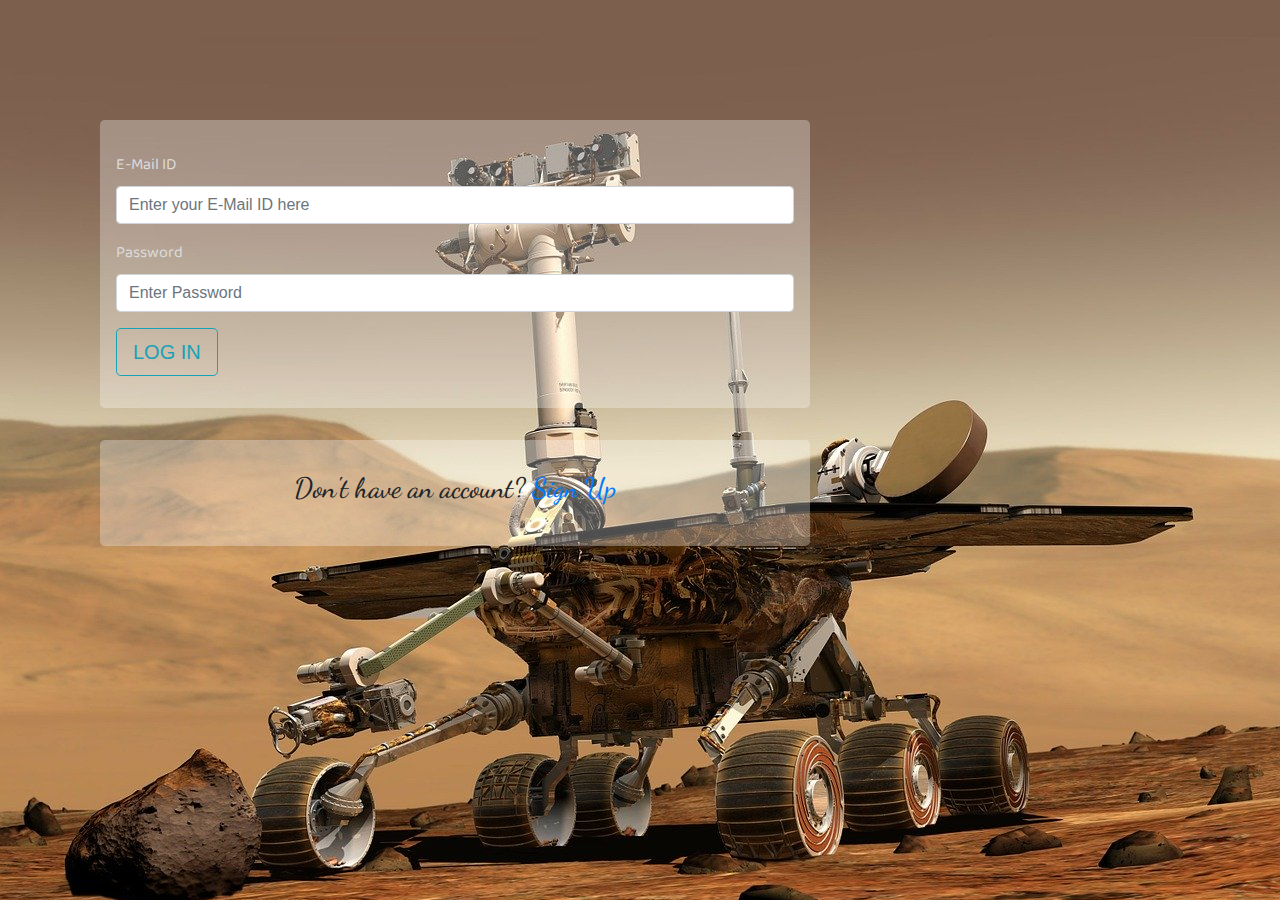
<file: TASK-1/login.html>
<!DOCTYPE html>
<html>
<head>
	<title>LOG IN</title>
	<link rel="stylesheet" type="text/css" href="style.css">
	<link rel="stylesheet" type="text/css" href="bootstrap.css">
</head>
<body id="login">
	<br><br><br><br><br>
	<div class="container">
		<div class="col"></div>
		<div class="col-8">
      		<div class="jumbotron-login">
			<form>
				  <div class="form-group">
				    <label for="email" class="text">E-Mail ID</label>
				    <input type="email" class="form-control" id="email-login" placeholder="Enter your E-Mail ID here" required="Please enter your E-Mail ID.">
				  </div>
				  <div class="form-group">
				    <label for="Password3" class="text">Password</label>
				    <input type="password" class="form-control" id="password3" placeholder="Enter Password" required="Please enter password.">
				  </div>
				  <div>
				  	<button type="submit" class="btn btn-outline-info btn-lg">LOG IN</button>
				  </div>
			</form>
			</div>
			<div class="jumbotron-login">
				<h3>Don't have an account? <a href="register.html"> Sign Up</a></h3>
			</div>	
    	</div>
    	<div class="col"></div>
	</div>
</body>
</html>
</file>
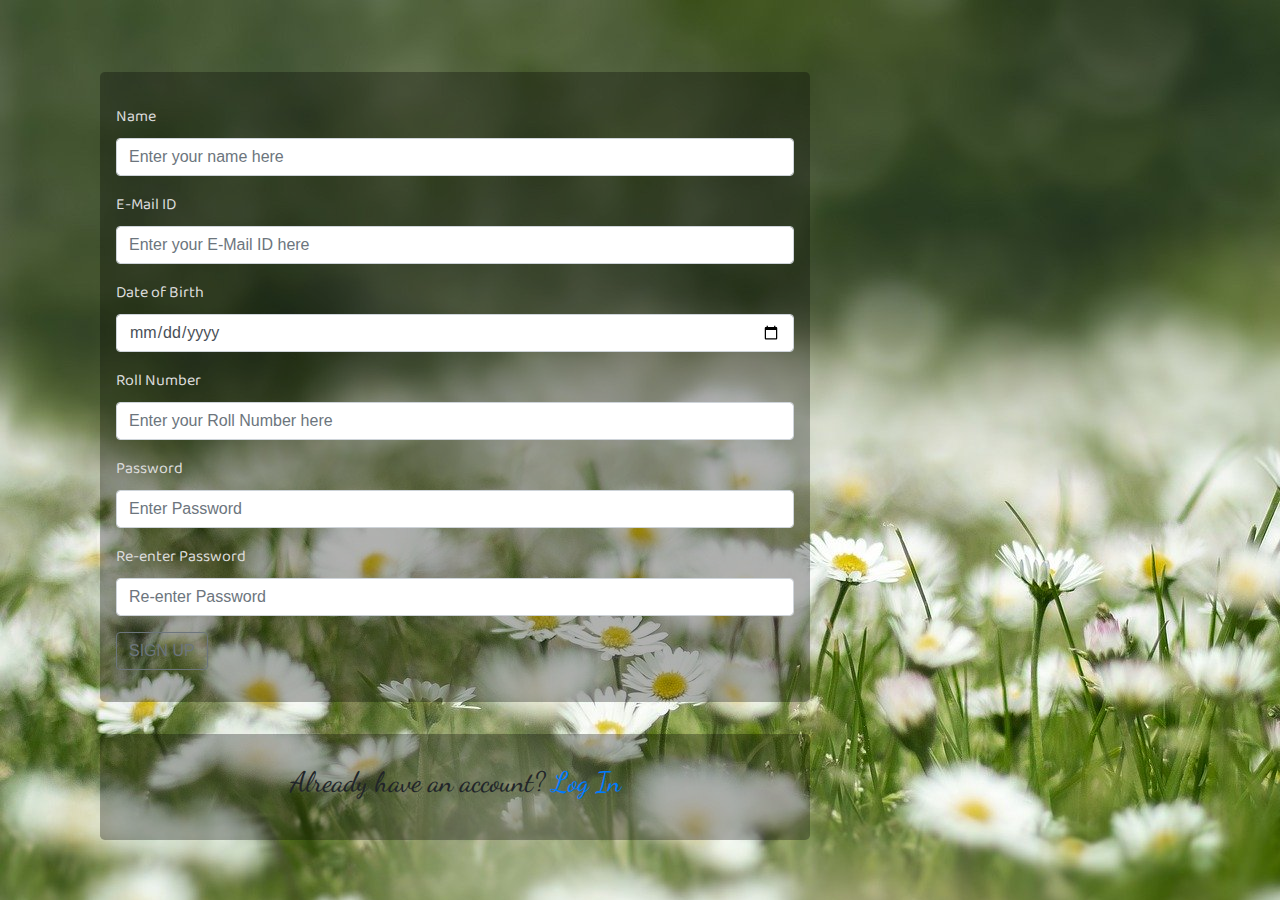
<file: TASK-1/register.html>
<!DOCTYPE html>
<html>
<head>
	<title>SIGN UP</title>
	<link rel="stylesheet" type="text/css" href="style.css">
	<link rel="stylesheet" type="text/css" href="bootstrap.css">
	<script type="text/javascript" src="script.js"></script>
</head>
<body id="reg-page">
	<br><br><br>
	<div class="container">
		<div class="col"></div>
    	<div class="col-8">
      		<div class="jumbotron-regpage">
			<form onsubmit="return check()">
				  <div class="form-group">
				    <label for="Name" class="text">Name</label>
				    <input type="text" class="form-control" id="name" placeholder="Enter your name here" required="Please enter your name.">
				  </div>
				  <div class="form-group">
				    <label for="email" class="text">E-Mail ID</label>
				    <input type="email" class="form-control" id="email-reg" placeholder="Enter your E-Mail ID here" required="Please enter your E-Mail ID.">
				  </div>
				  <div class="form-group">
				    <label for="Date_of_birth" class="text">Date of Birth</label>
				    <input type="date" class="form-control" id="dob" required="Please enter your date of birth.">
				  </div>
				  <div class="form-group">
				    <label for="RNo" class="text">Roll Number</label>
				    <input type="text" class="form-control" id="rno" placeholder="Enter your Roll Number here" required="Please enter your Roll Number.">
				  </div>
				  <div class="form-group">
				    <label for="Password1" class="text">Password</label>
				    <input type="password" class="form-control" id="password1" placeholder="Enter Password" required="Please enter password.">
				  </div>
				  <div class="form-group">
				    <label for="Password2" class="text">Re-enter Password</label>
				    <input type="password" class="form-control" id="password2" placeholder="Re-enter Password" required="Please re-enter password">
				  </div>
				  <div>
				  	<button type="submit" class="btn btn-outline-secondary">SIGN UP</button>
				  </div>
			</form>
			</div>
			<div class="jumbotron-regpage">
				<h3>Already have an account? <a href="login.html">Log In</a></h3>
			</div>	
    	</div>
    	<div class="col"></div>
</body>
</html>
</file>
<file: TASK-1/style.css>
@import url('https://fonts.googleapis.com/css2?family=Baloo+Bhaina+2&family=Dancing+Script:wght@700&display=swap');

#reg-page {
	background-image: url("flower-meadow.jpg");
}

#login {
	background-image: url("mars.jpg");
}

.jumbotron-login {
  padding: 2rem 1rem;
  margin-bottom: 2rem;
  background-color: rgba(255,255,255,0.3);
  border-radius: 0.3rem;
}

.jumbotron-regpage {
  padding: 2rem 1rem;
  margin-bottom: 2rem;
  background-color: rgba(0,0,0,0.3);
  border-radius: 0.3rem;
}

.text {
	color: rgb(220,220,220);
	font-family: 'Baloo Bhaina 2', cursive;
}

h3 {
	text-align: center;
	font-family: 'Dancing Script', cursive;
}
</file>
